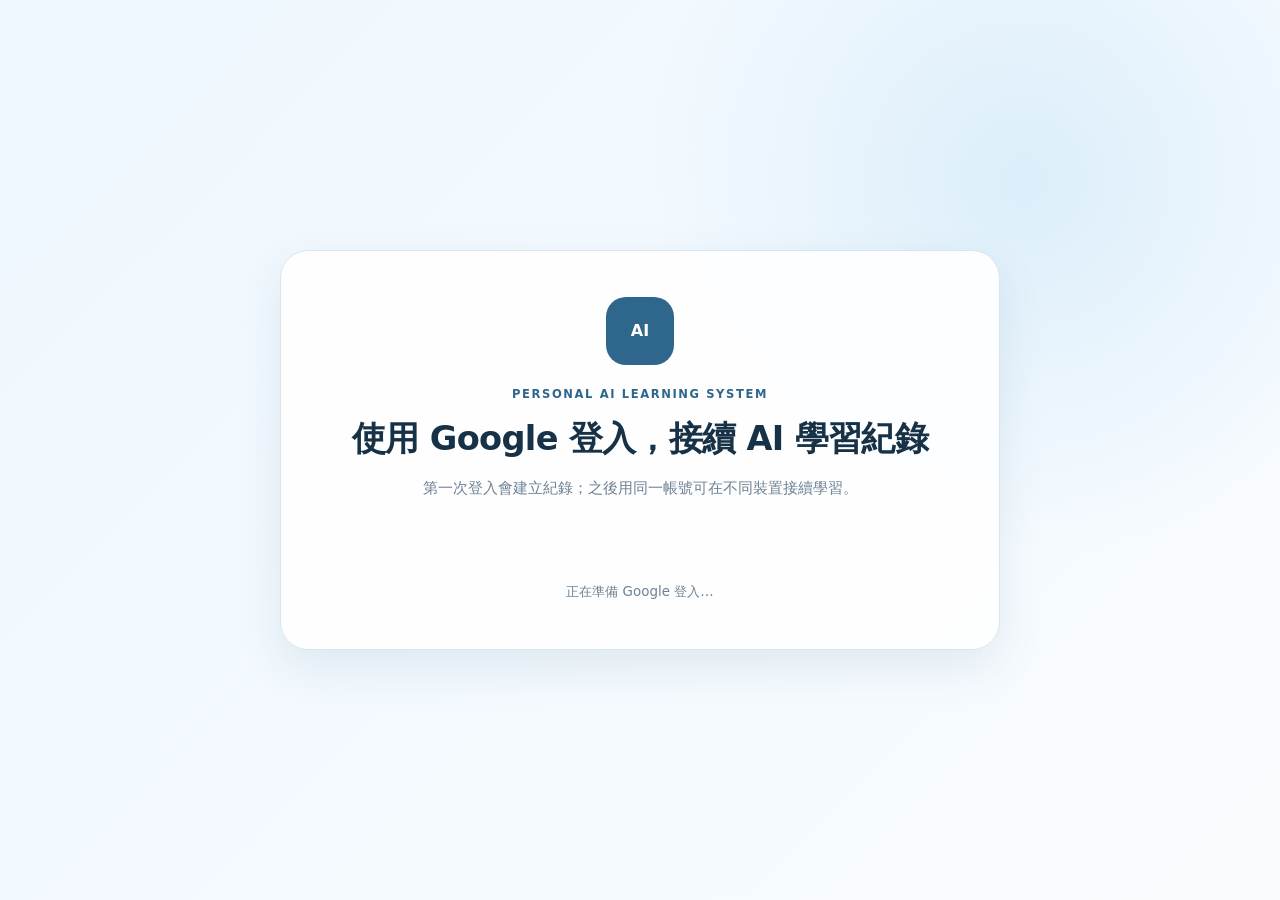
<file: index.html>
<!doctype html>
<html lang="zh-Hant">
<head>
  <meta charset="utf-8">
  <meta name="viewport" content="width=device-width,initial-scale=1">
  <meta name="description" content="AI 學習平台：瀏覽課程、查看進度，接續你的 AI 工作實作。">
  <title>AI 學習首頁｜Learning System</title>
  <link rel="stylesheet" href="system.css">
  <link rel="stylesheet" href="home.css">
  <script src="https://accounts.google.com/gsi/client" async defer></script>
</head>
<body class="home-page">
  <section id="loginScreen" class="login-screen">
    <div class="login-card">
      <div class="logo">AI</div>
      <p class="eyebrow">PERSONAL AI LEARNING SYSTEM</p>
      <h1><span class="login-title-line">使用 Google 登入，</span><span class="login-title-line">接續 AI 學習紀錄</span></h1>
      <p class="lead">第一次登入會建立紀錄；之後用同一帳號可在不同裝置接續學習。</p>
      <div id="googleButton" class="google-button"></div>
      <p id="loginMessage" class="message" role="status">正在準備 Google 登入…</p>
    </div>
  </section>

  <div id="homeApp" class="hidden">
    <header class="portal-header">
      <div class="portal-header-inner">
        <a href="index.html" class="portal-brand" aria-label="AI 學習首頁"><span class="portal-logo">AI</span><span>Learning System<small>個人 AI 學習平台</small></span></a>
        <nav class="portal-header-nav" aria-label="主要導覽"><a href="index.html" aria-current="page">首頁</a><a href="#courses">課程</a><a href="#progress">我的進度</a></nav>
        <button id="homeLogout" class="portal-logout" type="button">登出</button>
      </div>
    </header>

    <div class="portal-layout">
      <aside class="portal-sidebar" aria-label="課程與快速連結">
        <div class="portal-side-top"><p class="portal-kicker">MY LEARNING</p><h2>我的學習空間</h2><p id="homeAccount" class="portal-account"></p></div>
        <nav class="portal-side-nav" aria-label="快速前往">
          <a href="index.html" class="active" aria-current="page"><span>⌂</span>學習首頁</a>
          <a href="course.html"><span>01</span>AI 工作應用 · 20 天</a>
          <span class="portal-side-placeholder"><span aria-hidden="true">↗</span>我的學習計畫</span>
          <span class="portal-side-placeholder"><span aria-hidden="true">◇</span>作品集與報告</span>
        </nav>
        <div class="portal-side-course"><p class="portal-kicker">COURSES</p><a href="course.html" class="portal-current-course"><span class="portal-course-dot"></span>AI 工作應用 <span class="portal-side-arrow">→</span></a><p class="portal-coming">後續課程將從這裡加入。</p></div>
      </aside>

      <main class="portal-main">
        <section class="portal-hero" aria-labelledby="homeTitle">
          <div class="portal-hero-copy">
            <p class="portal-kicker">WELCOME TO YOUR LEARNING SPACE</p>
            <h1 id="homeTitle">讓 AI 成為<br><em>每天工作的一部分。</em></h1>
            <p>從第一個提示詞開始，練習整理資料、完成作品，逐步把 AI 用進實際工作。</p>
            <div class="portal-actions"><a class="portal-primary" href="course.html#today">繼續學習 <span aria-hidden="true">→</span></a><a class="portal-outline" href="#courses">瀏覽課程</a></div>
          </div>
          <div class="portal-visual" aria-hidden="true">
            <div class="portal-visual-card">
              <div class="portal-visual-head"><span>AI LEARNING PATH</span><span>01 / 20</span></div>
              <div class="portal-visual-icon">AI</div>
              <strong>把學到的，<br>用在每天的工作裡。</strong>
              <div class="portal-visual-line"><span></span></div>
              <small>LEARN · PRACTICE · CREATE</small>
            </div>
            <span class="portal-float-tag portal-tag-one">學習</span><span class="portal-float-tag portal-tag-two">實作</span>
          </div>
        </section>

        <section id="progress" class="portal-section" aria-labelledby="progressTitle">
          <div class="portal-section-heading"><div><p class="portal-kicker">YOUR PROGRESS</p><h2 id="progressTitle">我的學習概況</h2></div></div>
          <div class="portal-stats">
            <article><span>完成天數</span><strong id="homeCompleted">0 / 20</strong><small>AI 工作應用</small></article>
            <article><span>累積學習</span><strong id="homeMinutes">0 分</strong><small>持續練習中</small></article>
            <article><span>已建立作品</span><strong id="homePortfolio">0 件</strong><small>累積自己的成果</small></article>
          </div>
          <p id="homeStatus" class="portal-status" role="status">正在讀取學習紀錄…</p>
        </section>

        <section id="courses" class="portal-section" aria-labelledby="coursesTitle">
          <div class="portal-section-heading"><div><p class="portal-kicker">EXPLORE COURSES</p><h2 id="coursesTitle">選擇一門課，開始今天的學習</h2></div></div>
          <div class="portal-courses">
            <article class="portal-course-card">
              <div class="portal-course-top"><span class="portal-course-label">目前開放</span><span>20 天實作</span></div>
              <h3>AI 工作應用</h3><p>從基礎提示詞到文件、資料與工作流程，循序完成每日任務與成果紀錄。</p>
              <div class="portal-course-bottom"><span id="homeNextDay">從 DAY 01 開始</span><a href="course.html">進入課程 →</a></div>
            </article>
            <article class="portal-course-card portal-course-future" aria-label="未來課程，規劃中">
              <div class="portal-course-top"><span class="portal-course-label">規劃中</span></div>
              <h3>更多 AI 課程</h3><p>新的課程上線後會顯示在這裡，每門課都可有自己的教材和學習紀錄。</p>
              <div class="portal-course-bottom"><span>敬請期待</span></div>
            </article>
          </div>
        </section>
        <footer class="portal-footer">AI Learning System · 從學習開始，讓工作更有效率。</footer>
      </main>
    </div>
  </div>
  <script src="config.js"></script>
  <script src="bridge.js"></script>
  <script src="home.js"></script>
</body>
</html>
</file>
<file: system.css>
:root{--ink:#173247;--muted:#6d8293;--line:#d6e5f0;--blue:#2e668c;--blue2:#1f5577;--soft:#edf6fd;--paper:#f5f9fc;--white:#fff;--ok:#1d7a59;--shadow:0 18px 45px rgba(41,85,119,.1)}*{box-sizing:border-box}html{scroll-behavior:smooth}body{margin:0;background:var(--paper);color:var(--ink);font-family:"Noto Sans TC","Microsoft JhengHei",system-ui,sans-serif;line-height:1.65}button,input,textarea{font:inherit}button{cursor:pointer}.hidden{display:none!important}.login-screen{min-height:100vh;display:grid;place-items:center;padding:28px;background:radial-gradient(circle at 80% 20%,#dceefa,transparent 30%),linear-gradient(135deg,#eef7fe,#f9fcff)}.login-card{width:min(720px,100%);padding:46px;background:rgba(255,255,255,.9);border:1px solid var(--line);border-radius:28px;box-shadow:var(--shadow);text-align:center}.logo,.brand span{display:grid;place-items:center;background:var(--blue);color:#fff;font-weight:900}.logo{width:68px;height:68px;border-radius:20px;margin:0 auto 20px}.login-card h1{font-size:clamp(2rem,5vw,3.8rem);line-height:1.15;margin:8px 0 18px}.lead,.muted{color:var(--muted)}.eyebrow{margin:0;color:var(--blue);font-size:.72rem;font-weight:900;letter-spacing:.14em}.message{color:var(--muted);font-size:.84rem}.warning{margin-top:18px;padding:14px;border-radius:12px;background:#fff2db;color:#7a561d;text-align:left}.topbar{position:sticky;top:0;z-index:30;min-height:72px;display:flex;align-items:center;gap:26px;padding:10px clamp(18px,4vw,58px);background:rgba(255,255,255,.94);border-bottom:1px solid var(--line);backdrop-filter:blur(12px)}.brand{display:flex;align-items:center;gap:10px;margin-right:auto;text-decoration:none;color:inherit}.brand span{width:40px;height:40px;border-radius:12px}.topbar nav{display:flex;gap:18px}.topbar nav a{text-decoration:none;color:#4e6779;font-size:.85rem;font-weight:800}.user-chip{text-align:right;font-size:.78rem}.user-chip span,.user-chip small{display:block}.user-chip small{color:var(--muted)}.user-chip button{border:0;background:none;color:var(--blue);padding:0}.section{width:min(1180px,calc(100% - 40px));margin:0 auto;padding:66px 0}.hero{display:grid;grid-template-columns:1fr 1fr;gap:44px;align-items:center;padding-top:76px}.hero h1{font-size:clamp(2.1rem,4vw,4rem);line-height:1.1;margin:8px 0}.stats-grid{display:grid;grid-template-columns:1fr 1fr;gap:12px}.stats-grid article{padding:22px;border:1px solid var(--line);border-radius:18px;background:#fff}.stats-grid span,.meta-grid span{display:block;color:var(--muted);font-size:.76rem}.stats-grid strong{font-size:1.55rem}.two-col{display:grid;grid-template-columns:1.3fr .7fr;gap:38px;align-items:start}.day-row{display:flex;align-items:center;gap:12px}.badge{display:inline-block;padding:6px 11px;border-radius:999px;background:#ddecf8;color:var(--blue2);font-weight:900;font-size:.78rem}.today-main h2{font-size:clamp(2rem,4vw,3.4rem);line-height:1.12;margin:12px 0}.check-card,.side-card,.panel,.report-card,.portfolio-form{border:1px solid var(--line);background:#fff;border-radius:20px;box-shadow:0 8px 24px rgba(41,85,119,.06)}.check-card{margin-top:24px;padding:20px;background:linear-gradient(180deg,#eef7fd,#e5f0fa)}.section-head{display:flex;align-items:flex-start;justify-content:space-between;gap:24px}.section-head h2,.section-head h3{margin:2px 0}.checklist{list-style:none;counter-reset:c;padding:0;margin:16px 0 0;display:grid;gap:9px}.checklist li{counter-increment:c;position:relative;padding:11px 12px 11px 54px;background:rgba(255,255,255,.75);border:1px solid #d6e5f0;border-radius:13px}.checklist li:before{content:counter(c);position:absolute;left:13px;top:50%;transform:translateY(-50%);width:28px;height:28px;border-radius:50%;display:grid;place-items:center;background:#cde2f3;color:var(--blue2);font-weight:900}.checklist label{display:flex;gap:10px;cursor:pointer}.checklist input{width:18px;height:18px;accent-color:var(--blue)}.meta-grid{display:grid;grid-template-columns:repeat(3,1fr);gap:12px;margin-top:18px}.meta-grid div{padding:14px 0;border-top:1px solid var(--line)}.side-card{padding:24px;position:sticky;top:92px}.big-status{font-size:1.5rem;font-weight:900;margin:12px 0 18px}.primary,.secondary,.timer-actions button,.timer-preset button,.custom-time button{border:0;border-radius:11px;padding:11px 15px;font-weight:900}.primary{background:var(--blue);color:#fff}.secondary{background:#dcecf8;color:var(--blue2)}.side-card hr{border:0;border-top:1px solid var(--line);margin:24px 0}.timer{font-size:2.8rem;text-align:center;font-weight:900;font-variant-numeric:tabular-nums;margin:18px 0}.timer-preset{display:grid;grid-template-columns:repeat(3,1fr);gap:7px}.timer-preset button{background:#f2f6f9;color:var(--muted)}.timer-preset .active{background:#dcecf8;color:var(--blue)}.custom-time{display:flex;align-items:center;gap:8px;margin-top:9px}.custom-time input{width:90px}.custom-time input,input,textarea{padding:10px 12px;border:1px solid var(--line);border-radius:10px;background:#fff}.timer-actions{display:grid;grid-template-columns:1fr 1fr;gap:8px;margin-top:10px}.timer-actions button:not(.primary){background:#f3f6f8}.lesson-grid{display:grid;grid-template-columns:repeat(3,1fr);gap:16px}.panel{padding:24px}.panel>span{font-weight:900;color:#aac2d4}.panel h3{margin:6px 0 12px}.prompt{padding:14px;background:var(--soft);border-radius:12px}.panel textarea{width:100%;resize:vertical;margin:8px 0}.panel button{margin-right:6px}.progress{height:8px;background:#dfeaf2;border-radius:99px;overflow:hidden;margin:16px 0 24px}.progress span{display:block;height:100%;width:0;background:var(--blue)}.table-wrap{overflow:auto;border:1px solid var(--line);border-radius:18px;background:#fff}table{width:100%;border-collapse:collapse;min-width:820px}th,td{padding:13px 15px;text-align:left;border-bottom:1px solid #e7eef3;font-size:.84rem}th{background:#f3f8fc;color:#587184}.status-done{color:var(--ok);font-weight:900}.status-current{color:var(--blue);font-weight:900}.soft{position:relative}.soft:before{content:"";position:absolute;inset:0 50%;width:100vw;transform:translateX(-50%);background:#eaf4fb;z-index:-1}.portfolio-form{display:grid;grid-template-columns:1fr 1fr;gap:10px;padding:20px;margin-bottom:18px}.portfolio-form textarea{grid-column:1/-1}.portfolio-grid{display:grid;grid-template-columns:repeat(3,1fr);gap:14px}.portfolio-item{padding:20px;border-radius:16px;background:#fff;border:1px solid var(--line)}.portfolio-item h3{margin:0 0 8px}.portfolio-item small{color:var(--muted)}.report-card{padding:26px;margin-top:18px}.score-grid{display:grid;grid-template-columns:repeat(4,1fr);gap:10px;margin:16px 0}.score{padding:15px;background:var(--soft);border-radius:12px}.score strong{display:block;font-size:1.5rem}.report-note{padding:15px;background:#f5f8fa;border-radius:12px}.loading{opacity:.6;pointer-events:none}@media(max-width:900px){.topbar nav{display:none}.hero,.two-col{grid-template-columns:1fr}.side-card{position:static}.lesson-grid,.portfolio-grid{grid-template-columns:1fr 1fr}.score-grid{grid-template-columns:1fr 1fr}}@media(max-width:620px){.login-card{padding:28px 20px}.stats-grid,.lesson-grid,.portfolio-grid,.meta-grid,.portfolio-form{grid-template-columns:1fr}.portfolio-form textarea{grid-column:auto}.section{width:min(100% - 28px,1180px);padding:48px 0}.user-chip small{display:none}.topbar{gap:10px}.timer{font-size:2.2rem}}

/* 登入頁：在寬螢幕保持單行，窄螢幕以語意分行。 */
.login-card h1{max-width:100%;margin:12px auto 14px;font-size:clamp(1.7rem,3vw,2.1rem);line-height:1.35;letter-spacing:-.02em;white-space:nowrap}
.login-card .lead{max-width:36rem;margin:0 auto;font-size:.95rem}
.google-button{display:flex;justify-content:center;align-items:center;width:100%;min-height:44px;margin:24px auto 0}
.google-button>div{margin-inline:auto}
.login-card .message{width:100%;max-width:36rem;margin:12px auto 0;text-align:center;overflow-wrap:anywhere}
@media(max-width:680px){.login-card h1{white-space:normal;font-size:clamp(1.65rem,6vw,1.9rem);line-height:1.4}.login-title-line{display:block}}
@media(max-width:380px){.login-screen{padding:16px}.login-card{padding:28px 18px}.login-card h1{font-size:clamp(1.48rem,6.5vw,1.7rem)}.login-card .lead{font-size:.9rem}}

/* 儀表板主標題：桌機保持精簡，手機以語意分行。 */
.hero h1{font-size:clamp(1.85rem,3vw,2.65rem);line-height:1.3;letter-spacing:-.02em}
.hero-title-line{white-space:nowrap}
@media(max-width:480px){.hero-title-line{display:block}}
</file>
<file: home.css>
/* 課程首頁：延續原站配色，採導覽側欄、主視覺及課程卡片。 */
.home-page{background:#f5f9fc}
.portal-header{position:sticky;top:0;z-index:40;background:rgba(255,255,255,.96);border-bottom:1px solid #d6e5f0;backdrop-filter:blur(14px)}
.portal-header-inner{width:min(1450px,calc(100% - 48px));min-height:76px;margin:auto;display:flex;align-items:center;gap:28px}
.portal-brand{display:inline-flex;align-items:center;gap:11px;color:#173247;text-decoration:none;font-size:1rem;font-weight:900;line-height:1.15;white-space:nowrap}
.portal-brand small{display:block;margin-top:3px;color:#6d8293;font-size:.68rem;font-weight:600;letter-spacing:.02em}
.portal-logo{display:grid;place-items:center;width:43px;height:43px;border-radius:13px;background:#2e668c;color:#fff;font-weight:900}
.portal-header-nav{display:flex;gap:26px;margin-left:auto}.portal-header-nav a{text-decoration:none;color:#536b7d;font-size:.9rem;font-weight:800}
.portal-header-nav a:hover,.portal-header-nav a[aria-current]{color:#1f5577}
.portal-logout{border:1px solid #d6e5f0;border-radius:99px;padding:7px 16px;background:#fff;color:#2e668c;font-weight:800;white-space:nowrap}
.portal-logout:hover{background:#edf6fd}
.portal-layout{width:min(1450px,calc(100% - 48px));margin:0 auto;display:grid;grid-template-columns:242px minmax(0,1fr);gap:42px;align-items:start}
.portal-sidebar{position:sticky;top:102px;margin-top:34px;background:#fff;border:1px solid #d6e5f0;border-radius:20px;box-shadow:0 12px 35px rgba(41,85,119,.06);overflow:hidden}
.portal-side-top,.portal-side-course{padding:23px 19px}.portal-side-top h2{margin:7px 0;font-size:1.18rem;line-height:1.35}.portal-account{margin:0;overflow-wrap:anywhere;color:#6d8293;font-size:.77rem}
.portal-kicker{margin:0;color:#2e668c;font-size:.7rem;font-weight:900;letter-spacing:.16em}
.portal-side-nav{display:grid;gap:4px;padding:12px;border-top:1px solid #e8eff5;border-bottom:1px solid #e8eff5}
.portal-side-nav a,.portal-side-nav .portal-side-placeholder{display:flex;align-items:center;gap:11px;padding:10px 11px;border-radius:10px;color:#526a7c;font-size:.83rem;font-weight:800;text-decoration:none}
.portal-side-nav .portal-side-placeholder{color:#8a9cab;cursor:default}
.portal-side-nav a span,.portal-side-nav .portal-side-placeholder span{min-width:23px;text-align:center;color:#8ba5b8;font-size:.75rem}
.portal-side-nav a:hover,.portal-side-nav a.active{background:#edf6fd;color:#1f5577}
.portal-side-course{padding-top:20px}
.portal-current-course{display:flex;align-items:center;gap:9px;margin-top:11px;padding:10px 11px;border-radius:10px;background:#f4f9fc;color:#173247;text-decoration:none;font-size:.83rem;font-weight:900}
.portal-current-course:hover{background:#e7f2fb}
.portal-course-dot{width:8px;height:8px;border-radius:50%;background:#3c9e8b}
.portal-side-arrow{margin-left:auto;color:#2e668c}
.portal-coming{margin:12px 0 0;color:#8297a6;font-size:.77rem;line-height:1.5}
.portal-main{min-width:0}
.portal-hero{position:relative;display:grid;grid-template-columns:minmax(0,1.05fr) minmax(290px,.95fr);align-items:center;gap:4%;min-height:440px;padding:62px 3% 56px 0;overflow:hidden}
.portal-hero:before{content:"";position:absolute;width:400px;height:400px;right:-110px;top:4px;border-radius:50%;border:1px solid rgba(46,102,140,.16);box-shadow:0 0 0 65px rgba(46,102,140,.035),0 0 0 130px rgba(46,102,140,.025);pointer-events:none}
.portal-hero-copy,.portal-visual{position:relative}
.portal-hero h1{margin:15px 0 18px;font-size:clamp(2.1rem,3.5vw,3.55rem);line-height:1.22;letter-spacing:-.04em}
.portal-hero h1 em{font-style:normal;color:#2e668c}
.portal-hero-copy>p:not(.portal-kicker){max-width:540px;margin:0;color:#536b7d;font-size:1rem;line-height:1.85}
.portal-actions{display:flex;flex-wrap:wrap;gap:12px;margin-top:28px}
.portal-primary,.portal-outline{display:inline-flex;align-items:center;justify-content:center;gap:13px;min-height:44px;padding:10px 19px;border-radius:11px;text-decoration:none;font-weight:900;font-size:.87rem}
.portal-primary{background:#2e668c;color:white;box-shadow:0 10px 24px rgba(46,102,140,.19)}.portal-primary:hover{background:#1f5577}
.portal-outline{border:1px solid #bfd6e6;background:#fff;color:#2e668c}.portal-outline:hover{background:#edf6fd}
.portal-visual{display:grid;place-items:center;min-height:355px}
.portal-visual-card{width:min(100%,325px);padding:25px;border-radius:25px;background:linear-gradient(155deg,#214d6e,#2f7296);color:white;box-shadow:0 25px 50px rgba(20,66,102,.22);transform:rotate(-3deg)}
.portal-visual-head{display:flex;justify-content:space-between;gap:9px;font-size:.67rem;font-weight:900;letter-spacing:.12em;opacity:.9}
.portal-visual-icon{display:grid;place-items:center;width:68px;height:68px;margin:31px 0 22px;border-radius:18px;background:rgba(255,255,255,.16);border:1px solid rgba(255,255,255,.25);font-size:1.55rem;font-weight:900}
.portal-visual-card strong{display:block;font-size:1.3rem;line-height:1.55}
.portal-visual-line{height:6px;margin:26px 0 13px;border-radius:99px;background:rgba(255,255,255,.25)}
.portal-visual-line span{display:block;width:45%;height:100%;border-radius:inherit;background:#a7e0d3}
.portal-visual-card small{font-size:.67rem;letter-spacing:.17em;opacity:.8}
.portal-float-tag{position:absolute;padding:9px 16px;border-radius:99px;background:white;color:#2e668c;box-shadow:0 10px 30px rgba(31,85,119,.13);font-size:.82rem;font-weight:900}
.portal-tag-one{top:35px;right:0}.portal-tag-two{bottom:40px;left:0}
.portal-section{padding:17px 0 35px;scroll-margin-top:100px}
.portal-section-heading{display:flex;justify-content:space-between;align-items:end;gap:18px;margin-bottom:18px}
.portal-section-heading h2{margin:7px 0 0;font-size:clamp(1.35rem,2vw,1.8rem)}
.portal-section-heading>a{color:#2e668c;text-decoration:none;font-size:.84rem;font-weight:900;white-space:nowrap}
.portal-section-heading>a:hover{text-decoration:underline}
.portal-stats{display:grid;grid-template-columns:repeat(3,minmax(0,1fr));gap:14px}
.portal-stats article,.portal-course-card{background:#fff;border:1px solid #d6e5f0;border-radius:17px;box-shadow:0 9px 26px rgba(41,85,119,.05)}
.portal-stats article{padding:21px}.portal-stats article span{display:block;color:#6d8293;font-size:.82rem}
.portal-stats article strong{display:block;margin:7px 0;color:#173247;font-size:1.8rem;line-height:1.2}
.portal-stats article small{color:#8297a6;font-size:.75rem}
.portal-status{min-height:22px;margin:12px 0 0;color:#5d788a;font-size:.79rem}
.portal-courses{display:grid;grid-template-columns:repeat(2,minmax(0,1fr));gap:16px}
.portal-course-card{min-height:227px;padding:23px;display:flex;flex-direction:column}
.portal-course-top{display:flex;justify-content:space-between;align-items:center;gap:9px;color:#8297a6;font-size:.75rem}
.portal-course-label{padding:4px 9px;border-radius:99px;background:#eaf4fb;color:#2e668c;font-weight:900}
.portal-course-card h3{margin:18px 0 7px;font-size:1.22rem}.portal-course-card p{margin:0;color:#5b7080;font-size:.84rem;line-height:1.75}
.portal-course-bottom{display:flex;justify-content:space-between;align-items:center;gap:14px;margin-top:auto;padding-top:22px;color:#6d8293;font-size:.78rem}
.portal-course-bottom a{color:#1f5577;text-decoration:none;font-size:.87rem;font-weight:900;white-space:nowrap}.portal-course-bottom a:hover{text-decoration:underline}
.portal-course-future{background:#f9fbfd;border-style:dashed}
.portal-footer{padding:28px 0 45px;border-top:1px solid #dbe7ef;color:#8396a4;font-size:.78rem}
@media(max-width:1100px){.portal-layout{grid-template-columns:218px minmax(0,1fr);gap:25px}.portal-hero{grid-template-columns:1fr;gap:0;padding:46px 0 32px}.portal-visual{min-height:280px;max-width:350px;justify-self:center;width:100%}.portal-visual-card{padding:20px}.portal-visual-icon{margin:18px 0}.portal-tag-two{bottom:10px}}
@media(max-width:760px){.portal-header-inner,.portal-layout{width:min(100% - 28px,1450px)}.portal-header-inner{min-height:66px;gap:12px}.portal-header-nav{display:none}.portal-logout{margin-left:auto}.portal-layout{display:flex;flex-direction:column;gap:0}.portal-sidebar{position:static;order:1;width:100%;margin-top:20px}.portal-main{order:2;width:100%}.portal-hero{padding:43px 0 22px;min-height:0}.portal-hero h1{font-size:clamp(2.1rem,8vw,3rem)}.portal-visual{display:none}.portal-stats{grid-template-columns:repeat(3,minmax(0,1fr))}.portal-courses{grid-template-columns:1fr}.portal-side-top{padding:18px}.portal-side-nav{grid-template-columns:repeat(2,minmax(0,1fr))}.portal-side-nav a{padding:8px;font-size:.78rem}}
@media(max-width:520px){.portal-brand small{display:none}.portal-logo{width:39px;height:39px}.portal-side-nav{grid-template-columns:1fr 1fr}.portal-stats{gap:8px}.portal-stats article{padding:13px}.portal-stats article strong{font-size:1.25rem}.portal-stats article small{font-size:.67rem}.portal-section-heading{align-items:start;flex-direction:column}.portal-header-inner{width:min(100% - 24px,1450px)}}
</file>
